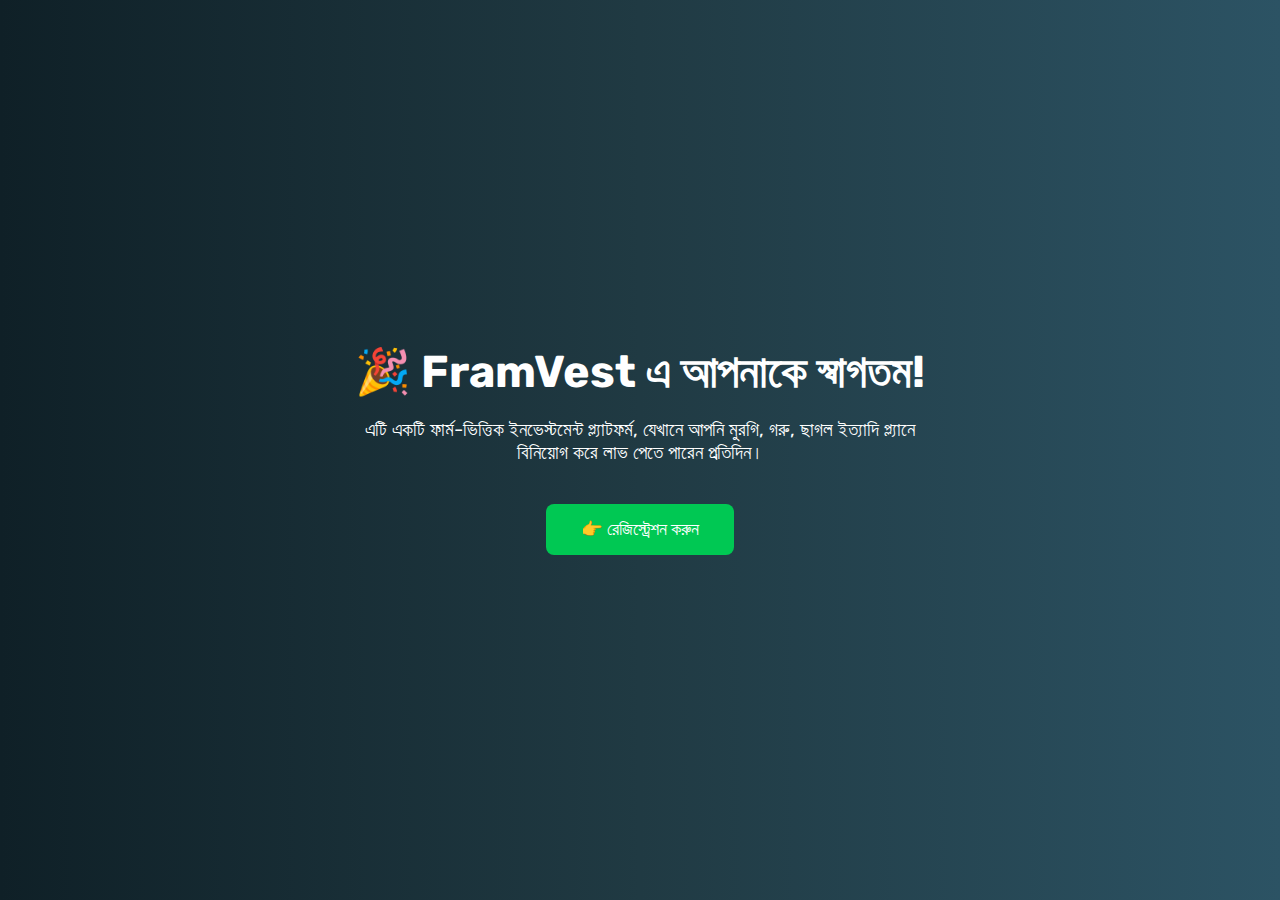
<file: index.html>
<!DOCTYPE html>
<html lang="bn">
<head>
  <meta charset="UTF-8">
  <meta name="viewport" content="width=device-width, initial-scale=1.0">
  <title>FramVest - স্বাগতম</title>
  <link href="https://fonts.googleapis.com/css2?family=Rubik:wght@400;700&display=swap" rel="stylesheet">
  <style>
    * {
      margin: 0;
      padding: 0;
      box-sizing: border-box;
      font-family: 'Rubik', sans-serif;
    }

    body {
      background: linear-gradient(to right, #0f2027, #203a43, #2c5364);
      color: #fff;
      display: flex;
      flex-direction: column;
      align-items: center;
      justify-content: center;
      min-height: 100vh;
      text-align: center;
      padding: 20px;
    }

    h1 {
      font-size: 2.8rem;
      animation: fadeInDown 1.2s ease-out;
    }

    p {
      font-size: 1.2rem;
      margin-top: 20px;
      max-width: 600px;
      animation: fadeInUp 1.5s ease-out;
    }

    .register-btn {
      margin-top: 40px;
      padding: 15px 35px;
      font-size: 1.1rem;
      background: #00c853;
      color: white;
      border: none;
      border-radius: 8px;
      cursor: pointer;
      transition: background 0.3s ease;
      animation: fadeInUp 2s ease-out;
    }

    .register-btn:hover {
      background: #00a846;
    }

    @keyframes fadeInDown {
      from {
        opacity: 0;
        transform: translateY(-50px);
      }
      to {
        opacity: 1;
        transform: translateY(0);
      }
    }

    @keyframes fadeInUp {
      from {
        opacity: 0;
        transform: translateY(50px);
      }
      to {
        opacity: 1;
        transform: translateY(0);
      }
    }
  </style>
</head>
<body>
  <h1>🎉 FramVest এ আপনাকে স্বাগতম!</h1>
  <p>এটি একটি ফার্ম-ভিত্তিক ইনভেস্টমেন্ট প্ল্যাটফর্ম, যেখানে আপনি মুরগি, গরু, ছাগল ইত্যাদি প্ল্যানে বিনিয়োগ করে লাভ পেতে পারেন প্রতিদিন।</p>
  <button class="register-btn" onclick="window.location.href='register.html'">👉 রেজিস্ট্রেশন করুন</button>
</body>
</html>
</file>
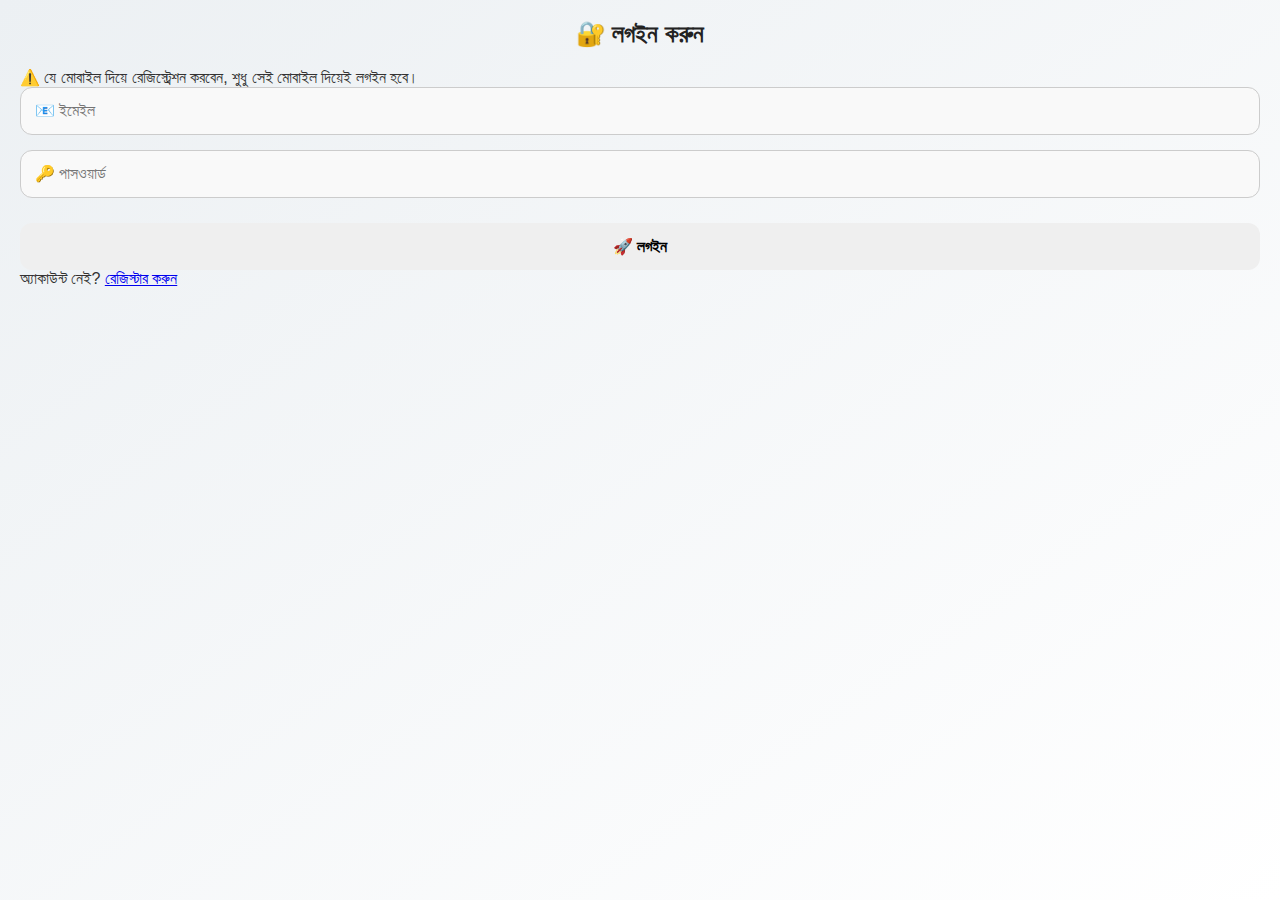
<file: login.html>
<!DOCTYPE html>
<html lang="bn">
<head>
  <meta charset="UTF-8" />
  <meta name="viewport" content="width=device-width, initial-scale=1" />
  <title>Login - FarmVest</title>
  <link rel="stylesheet" href="style.css" />
</head>
<body class="glass-background">

  <div class="form-container">
    <h2>🔐 লগইন করুন</h2>
    <p class="warning">⚠️ যে মোবাইল দিয়ে রেজিস্ট্রেশন করবেন, শুধু সেই মোবাইল দিয়েই লগইন হবে।</p>
    <form onsubmit="loginUser(event)">
      <input type="email" id="email" placeholder="📧 ইমেইল" required />
      <input type="password" id="password" placeholder="🔑 পাসওয়ার্ড" required />
      <button type="submit">🚀 লগইন</button>
    </form>
    <p class="link">অ্যাকাউন্ট নেই? <a href="register.html">রেজিস্টার করুন</a></p>
  </div>

  <script>
    function loginUser(e) {
      e.preventDefault();
      const email = document.getElementById("email").value.trim();
      const password = document.getElementById("password").value.trim();

      const users = JSON.parse(localStorage.getItem("users")) || [];
      const user = users.find(u => u.email === email && u.password === password);

      if (user) {
        localStorage.setItem("loggedInUser", email);
        alert("✅ লগইন সফল!");
        window.location.href = "dashboard.html";
      } else {
        alert("❌ ভুল ইমেইল বা পাসওয়ার্ড");
      }
    }
  </script>
</body>
</html>
</file>
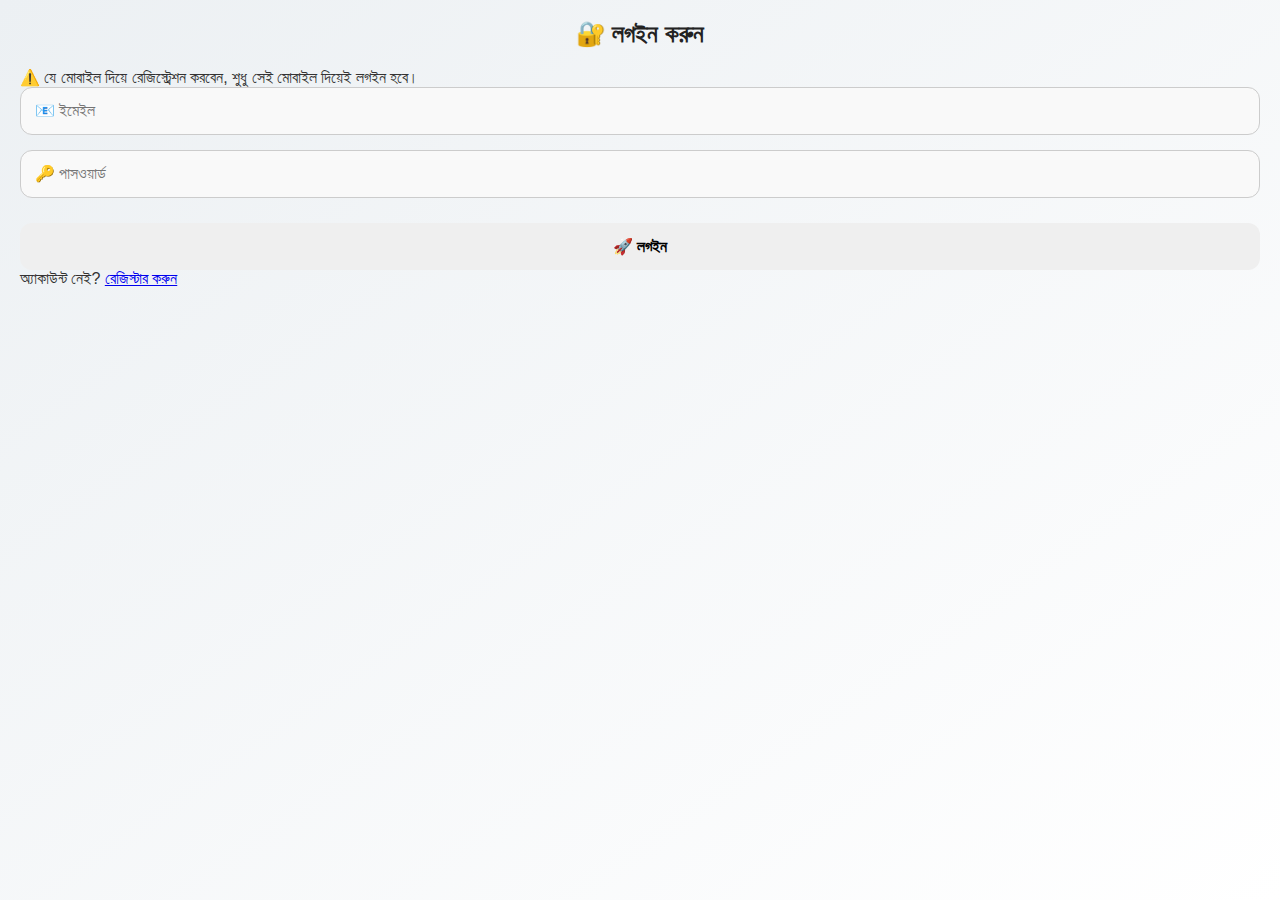
<file: profile.html>
<!DOCTYPE html>
<html lang="bn">
<head>
  <meta charset="UTF-8" />
  <meta name="viewport" content="width=device-width, initial-scale=1" />
  <title>FarmVest - Profile</title>
  <link rel="stylesheet" href="style.css" />
  <style>
    body {
      font-family: -apple-system, BlinkMacSystemFont, "Segoe UI", Roboto, Oxygen,
        Ubuntu, Cantarell, "Open Sans", "Helvetica Neue", sans-serif;
      background: linear-gradient(135deg, #f0f0f5, #d9d9e6);
      margin: 0;
      padding: 0;
      color: #333;
    }

    .glass-container {
      background: rgba(255, 255, 255, 0.3);
      backdrop-filter: blur(15px);
      border-radius: 20px;
      box-shadow: 0 8px 32px rgba(0, 0, 0, 0.12);
      padding: 30px;
      max-width: 450px;
      margin: 40px auto;
      text-align: center;
    }

    .profile-info h2 {
      font-weight: 700;
      margin-bottom: 10px;
    }

    .profile-info p {
      font-size: 16px;
      margin-bottom: 20px;
    }

    .redeem-link {
      margin-top: 30px;
    }

    .redeem-btn {
      background-color: #007aff;
      border: none;
      color: white;
      padding: 12px 25px;
      font-size: 16px;
      border-radius: 14px;
      font-weight: 600;
      cursor: pointer;
      transition: background-color 0.3s ease;
    }

    .redeem-btn:hover {
      background-color: #005fce;
    }

    .navbar {
      position: fixed;
      bottom: 0;
      width: 100%;
      background: rgba(255, 255, 255, 0.7);
      backdrop-filter: blur(20px);
      display: flex;
      justify-content: space-around;
      padding: 12px 0;
      box-shadow: 0 -2px 10px rgba(0, 0, 0, 0.1);
      font-weight: 600;
    }

    .navbar a {
      color: #007aff;
      text-decoration: none;
      font-size: 18px;
    }

    .navbar a:hover {
      color: #005fce;
    }
  </style>
</head>
<body>
  <div class="glass-container">
    <div class="profile-info">
      <h2>👤 প্রোফাইল</h2>
      <p><strong>ইমেইল:</strong> <span id="userEmail">লোড হচ্ছে...</span></p>
    </div>

    <!-- রিডিম কোড বাটন -->
    <div class="redeem-link">
      <p>রিডিম কোড যুক্ত করতে নিচের বাটনে চাপ দিন 👇</p>
      <a href="redeem.html">
        <button class="redeem-btn">🎟️ রিডিম কোড</button>
      </a>
    </div>
  </div>

  <!-- ন্যাভিগেশন বার -->
  <div class="navbar">
    <a href="dashboard.html">🏠 হোম</a>
    <a href="profile.html">👤 প্রোফাইল</a>
    <a href="withdraw.html">💸 উইথড্র</a>
  </div>

  <script>
    const email = localStorage.getItem('loggedInUser');
    if (!email) {
      alert("দয়া করে প্রথমে লগইন করুন।");
      window.location.href = 'login.html';
    } else {
      document.getElementById('userEmail').textContent = email;
    }
  </script>
</body>
</html>
</file>
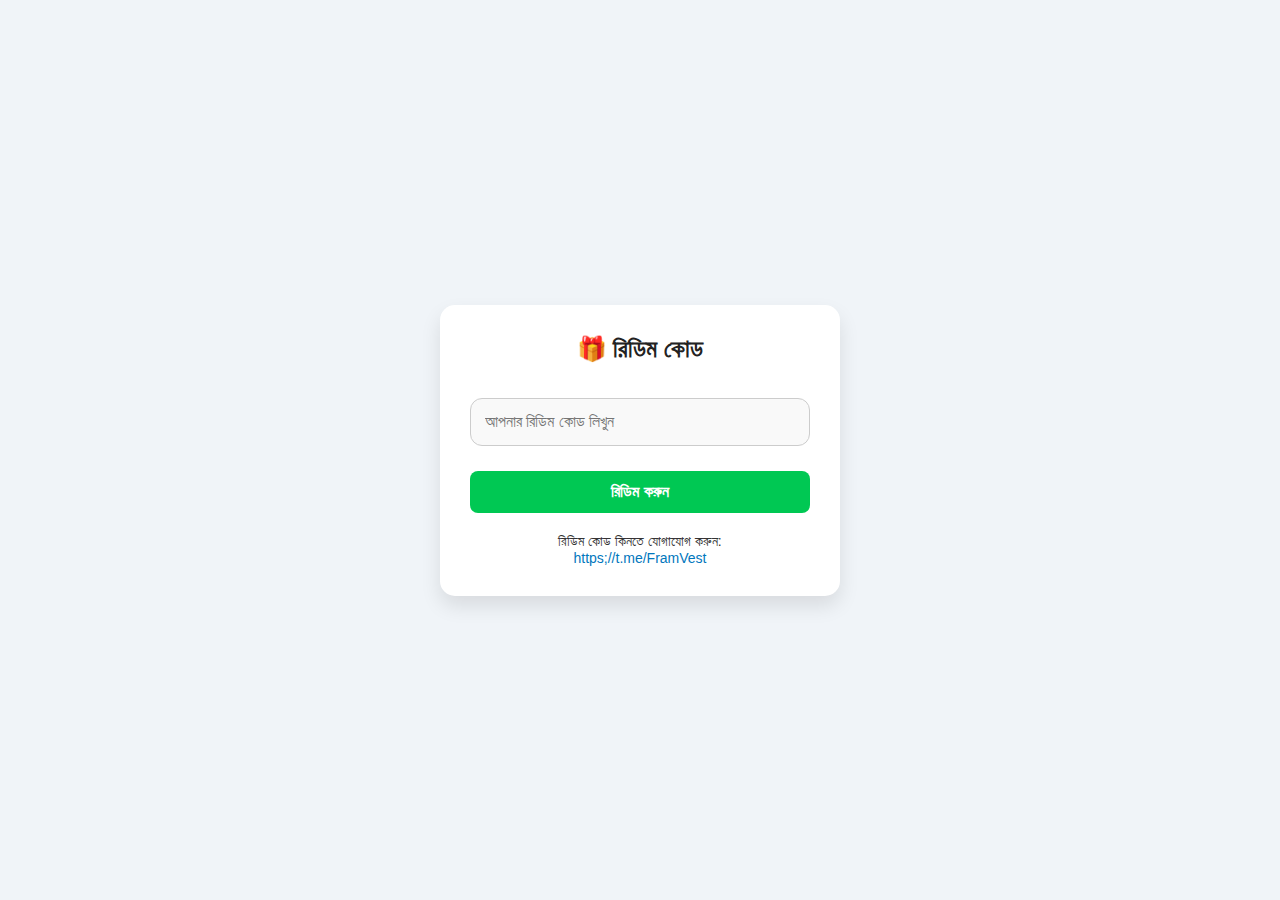
<file: redeem.html>
<!DOCTYPE html><html lang="bn">
<head>
  <meta charset="UTF-8">
  <meta name="viewport" content="width=device-width, initial-scale=1.0">
  <title>🎁 রিডিম কোড</title>
  <link rel="stylesheet" href="style.css">
  <style>
    body {
      background: #f0f4f8;
      font-family: 'Segoe UI', sans-serif;
      display: flex;
      justify-content: center;
      align-items: center;
      height: 100vh;
    }
    .redeem-box {
      background: white;
      padding: 30px;
      border-radius: 15px;
      box-shadow: 0 10px 20px rgba(0,0,0,0.1);
      text-align: center;
      max-width: 400px;
      width: 100%;
    }
    input {
      width: 100%;
      padding: 12px;
      font-size: 16px;
      margin: 15px 0;
      border: 1px solid #ccc;
      border-radius: 8px;
    }
    button {
      padding: 12px 20px;
      font-size: 16px;
      background: #00c853;
      color: white;
      border: none;
      border-radius: 8px;
      cursor: pointer;
    }
    button:hover {
      background: #00b342;
    }
    .telegram-info {
      margin-top: 20px;
      font-size: 14px;
      color: #333;
    }
    .telegram-info a {
      color: #0277bd;
      text-decoration: none;
    }
  </style>
</head>
<body>
  <div class="redeem-box">
    <h2>🎁 রিডিম কোড</h2>
    <input type="text" id="redeemCode" placeholder="আপনার রিডিম কোড লিখুন">
    <button onclick="redeemNow()">রিডিম করুন</button>
    <div class="telegram-info">
      রিডিম কোড কিনতে যোগাযোগ করুন: <br>
      <a href="https://t.me/FramVest" target="_blank">https;//t.me/FramVest</a>
    </div>
  </div>  <script src="redeem.js"></script></body>
</html>
</file>
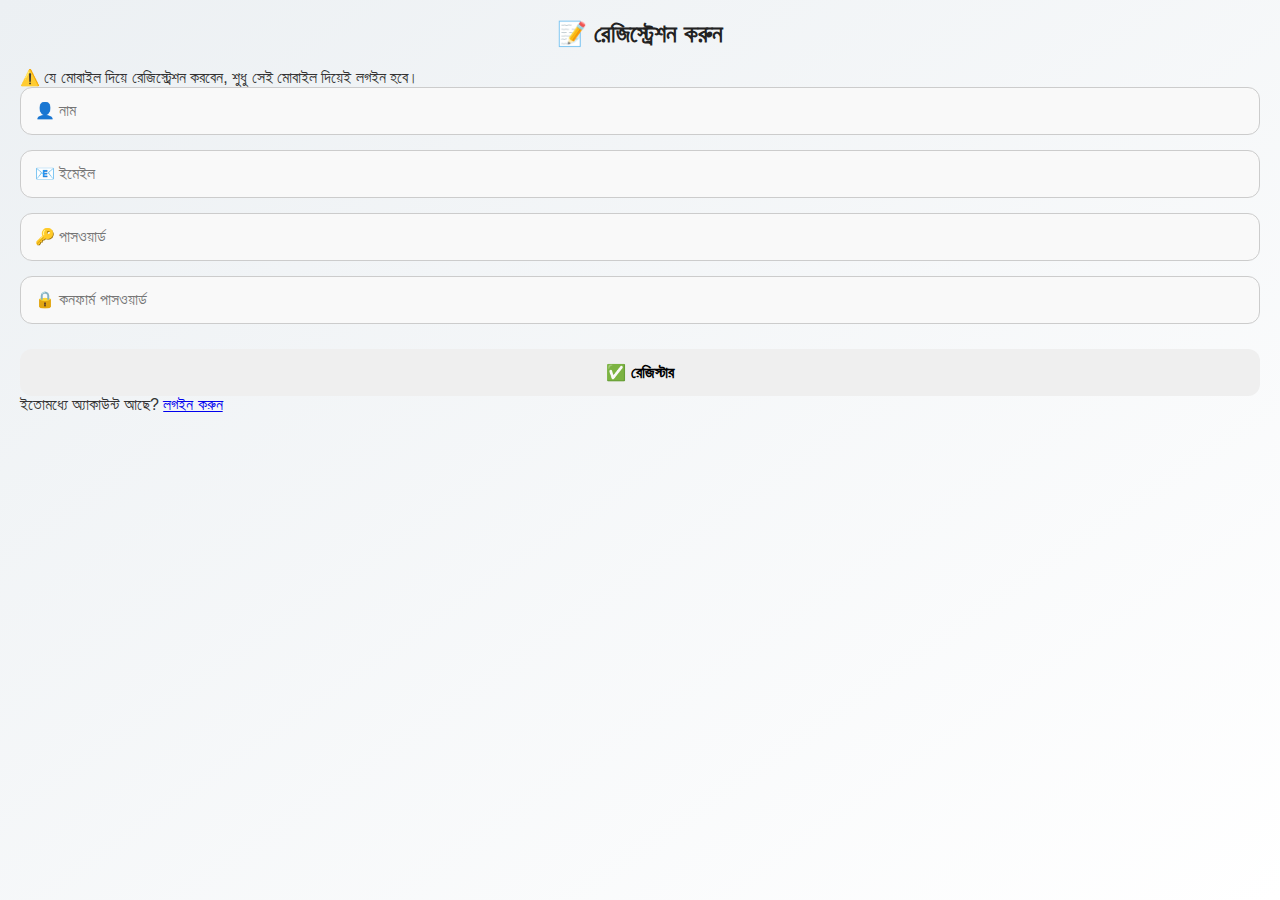
<file: register.html>
<!DOCTYPE html>
<html lang="bn">
<head>
  <meta charset="UTF-8" />
  <meta name="viewport" content="width=device-width, initial-scale=1" />
  <title>Register - FarmVest</title>
  <link rel="stylesheet" href="style.css" />
</head>
<body class="glass-background">

  <div class="form-container">
    <h2>📝 রেজিস্ট্রেশন করুন</h2>
    <p class="warning">⚠️ যে মোবাইল দিয়ে রেজিস্ট্রেশন করবেন, শুধু সেই মোবাইল দিয়েই লগইন হবে।</p>
    <form onsubmit="registerUser(event)">
      <input type="text" id="firstName" placeholder="👤 নাম" required />
      <input type="email" id="email" placeholder="📧 ইমেইল" required />
      <input type="password" id="password" placeholder="🔑 পাসওয়ার্ড" required />
      <input type="password" id="confirmPassword" placeholder="🔒 কনফার্ম পাসওয়ার্ড" required />
      <button type="submit">✅ রেজিস্টার</button>
    </form>
    <p class="link">ইতোমধ্যে অ্যাকাউন্ট আছে? <a href="login.html">লগইন করুন</a></p>
  </div>

  <script>
    function registerUser(e) {
      e.preventDefault();
      const firstName = document.getElementById("firstName").value.trim();
      const email = document.getElementById("email").value.trim();
      const password = document.getElementById("password").value;
      const confirmPassword = document.getElementById("confirmPassword").value;

      if (password !== confirmPassword) {
        alert("❌ পাসওয়ার্ড মিলছে না!");
        return;
      }

      let users = JSON.parse(localStorage.getItem("users")) || [];

      if (users.find(u => u.email === email)) {
        alert("⚠️ এই ইমেইল দিয়ে ইতিমধ্যে রেজিস্ট্রেশন হয়েছে!");
        return;
      }

      users.push({ firstName, email, password });
      localStorage.setItem("users", JSON.stringify(users));
      alert("✅ রেজিস্ট্রেশন সফল! এখন লগইন করুন।");
      window.location.href = "login.html";
    }
  </script>

</body>
</html>
</file>
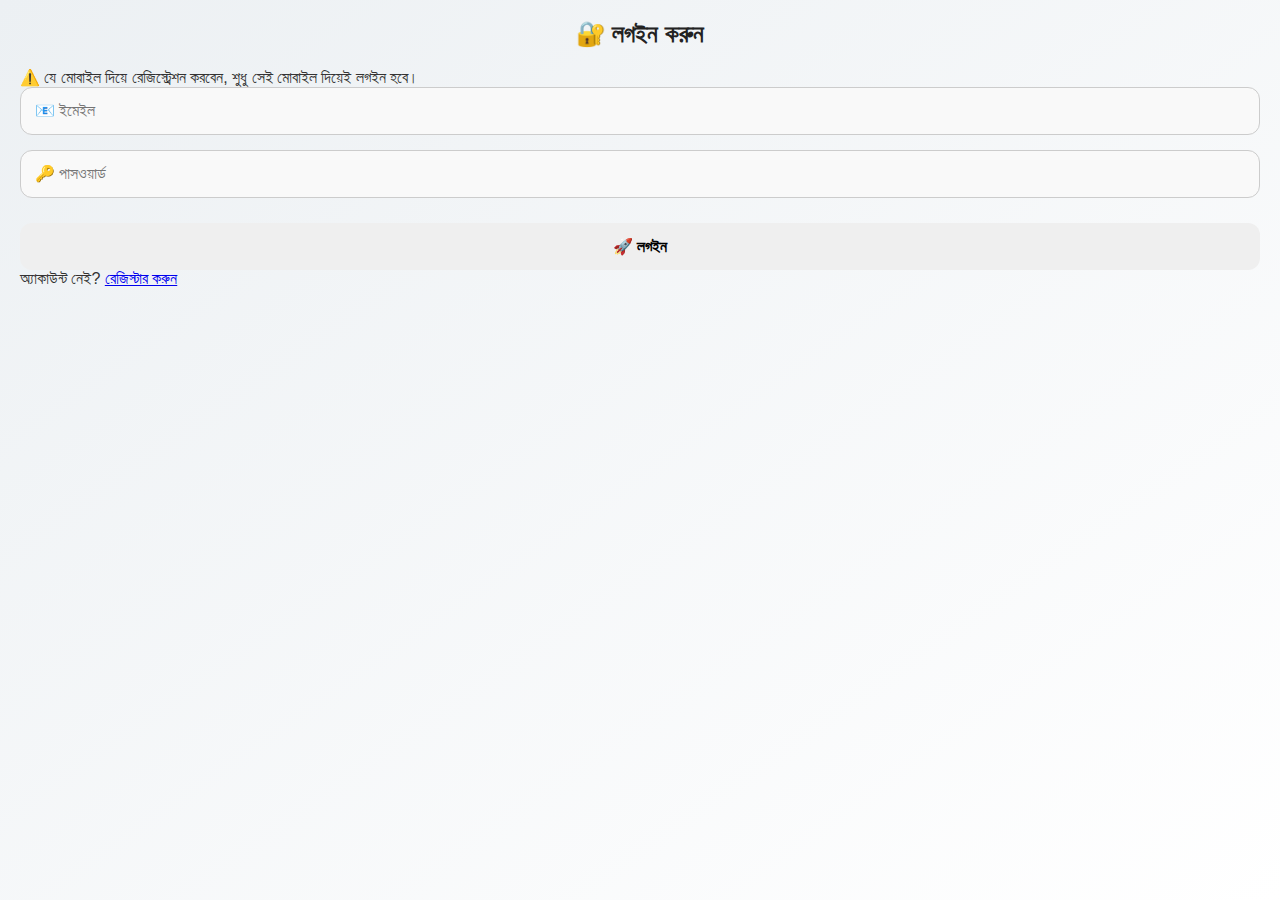
<file: withdraw.html>
<!DOCTYPE html>
<html lang="bn">
<head>
  <meta charset="UTF-8" />
  <meta name="viewport" content="width=device-width, initial-scale=1" />
  <title>💸 Withdraw - FramVest</title>
  <link rel="stylesheet" href="style.css" />
  <style>
    body {
      background: #f8fafc;
      font-family: 'Segoe UI', Tahoma, Geneva, Verdana, sans-serif;
      display: flex;
      justify-content: center;
      align-items: flex-start;
      padding-top: 40px;
      min-height: 100vh;
    }
    .withdraw-container {
      background: white;
      padding: 30px;
      border-radius: 16px;
      width: 400px;
      box-shadow: 0 15px 35px rgba(0,0,0,0.1);
      text-align: center;
    }
    .balance-display {
      font-size: 24px;
      font-weight: 700;
      margin-bottom: 25px;
      color: #1b262c;
    }
    label {
      display: block;
      margin: 12px 0 6px 0;
      font-weight: 600;
      color: #333;
      text-align: left;
    }
    select, input[type="text"], input[type="number"] {
      width: 100%;
      padding: 14px 12px;
      font-size: 16px;
      margin-bottom: 12px;
      border: 1.8px solid #ddd;
      border-radius: 8px;
      transition: border-color 0.3s ease;
    }
    select:focus, input[type="text"]:focus, input[type="number"]:focus {
      border-color: #007bff;
      outline: none;
    }
    button {
      width: 100%;
      padding: 14px;
      background-color: #007bff;
      color: white;
      font-weight: 700;
      font-size: 16px;
      border: none;
      border-radius: 10px;
      cursor: pointer;
      margin-top: 18px;
      transition: background-color 0.3s ease;
    }
    button:hover {
      background-color: #0056b3;
    }
    .note {
      margin-top: 15px;
      font-size: 14px;
      color: #555;
      text-align: left;
    }
  </style>
</head>
<body>
  <div class="withdraw-container">
    <div class="balance-display">
      আপনার ব্যালেন্স: <span id="userBalance">৳0</span>
    </div>

    <label for="withdrawMethod">উত্তোলনের মাধ্যম নির্বাচন করুন</label>
    <select id="withdrawMethod">
      <option value="" disabled selected>-- মাধ্যম নির্বাচন করুন --</option>
      <option value="bkash">বিকাশ</option>
      <option value="nogod">নগদ</option>
    </select>

    <label for="mobileNumber">মোবাইল নম্বর লিখুন</label>
    <input type="text" id="mobileNumber" placeholder="বিকাশ / নগদ নম্বর লিখুন" />

    <label for="withdrawAmount">উত্তোলনের টাকা লিখুন (সর্বনিম্ন ৫০০)</label>
    <input type="number" id="withdrawAmount" placeholder="৳৫০০ অথবা তার বেশি" min="500" />

    <button onclick="processWithdraw()">উত্তোলন করুন</button>

    <div class="note">
      * উত্তোলনের জন্য বিকাশ অথবা নগদ মাধ্যম নির্বাচন করতে হবে।<br />
      * মিনিমাম উত্তোলন: ৫০০ টাকা।
    </div>
  </div>

  <script src="withdraw.js"></script>
</body>
</html>
</file>
<file: style.css>
/* RESET */
* {
  margin: 0;
  padding: 0;
  box-sizing: border-box;
}
body {
  font-family: 'Segoe UI', 'SF Pro Display', sans-serif;
  background: linear-gradient(145deg, #ecf0f3, #ffffff);
  min-height: 100vh;
  padding: 20px;
  color: #333;
}

/* CONTAINER */
.container {
  max-width: 500px;
  margin: 0 auto;
  padding: 30px;
  background: rgba(255, 255, 255, 0.8);
  backdrop-filter: blur(10px);
  border-radius: 20px;
  box-shadow: 0 12px 24px rgba(0, 0, 0, 0.1);
}

/* HEADINGS */
h1, h2, h3 {
  text-align: center;
  margin-bottom: 20px;
  color: #222;
}

/* INPUT FIELDS */
input[type="text"],
input[type="number"],
input[type="email"],
input[type="password"],
select {
  width: 100%;
  padding: 14px;
  border-radius: 12px;
  border: 1px solid #ccc;
  margin-bottom: 15px;
  font-size: 16px;
  background: #f9f9f9;
  transition: 0.3s;
}
input:focus, select:focus {
  border-color: #007aff;
  outline: none;
  background: #fff;
}

/* BUTTONS */
button {
  padding: 14px 20px;
  border-radius: 12px;
  border: none;
  font-size: 16px;
  font-weight: 600;
  cursor: pointer;
  transition: all 0.3s ease;
  display: block;
  width: 100%;
  margin-top: 10px;
}
button:hover {
  transform: translateY(-1px);
  box-shadow: 0 5px 12px rgba(0, 0, 0, 0.1);
}

/* PRIMARY BUTTON */
.btn-primary {
  background-color: #007aff;
  color: white;
}
.btn-primary:hover {
  background-color: #005fcc;
}

/* SUCCESS BUTTON */
.btn-success {
  background-color: #28a745;
  color: white;
}
.btn-success:hover {
  background-color: #218838;
}

/* DISABLED BUTTON */
.btn-disabled {
  background-color: #ddd;
  color: #aaa;
  cursor: not-allowed;
}

/* PLAN CARD */
.plan-card {
  background: white;
  padding: 20px;
  border-radius: 16px;
  box-shadow: 0 8px 20px rgba(0,0,0,0.05);
  margin-bottom: 15px;
  transition: 0.3s ease;
}
.plan-card:hover {
  box-shadow: 0 10px 25px rgba(0,0,0,0.1);
}
.plan-title {
  font-size: 18px;
  font-weight: 600;
  margin-bottom: 10px;
}
.plan-amount {
  font-size: 16px;
  margin-bottom: 10px;
  color: #007aff;
}

/* CLAIM BUTTON */
.claim-btn {
  background-color: #2f2f2f;
  color: white;
}
.claim-btn.active {
  background-color: #28a745 !important;
}

/* NAVIGATION BAR */
.navbar {
  position: fixed;
  bottom: 0;
  left: 0;
  right: 0;
  display: flex;
  justify-content: space-around;
  background: rgba(255,255,255,0.85);
  backdrop-filter: blur(10px);
  padding: 12px 0;
  box-shadow: 0 -2px 10px rgba(0,0,0,0.05);
}
.navbar button {
  background: none;
  border: none;
  color: #555;
  font-weight: 500;
  font-size: 16px;
}
.navbar button:hover {
  color: #007aff;
}
</file>
